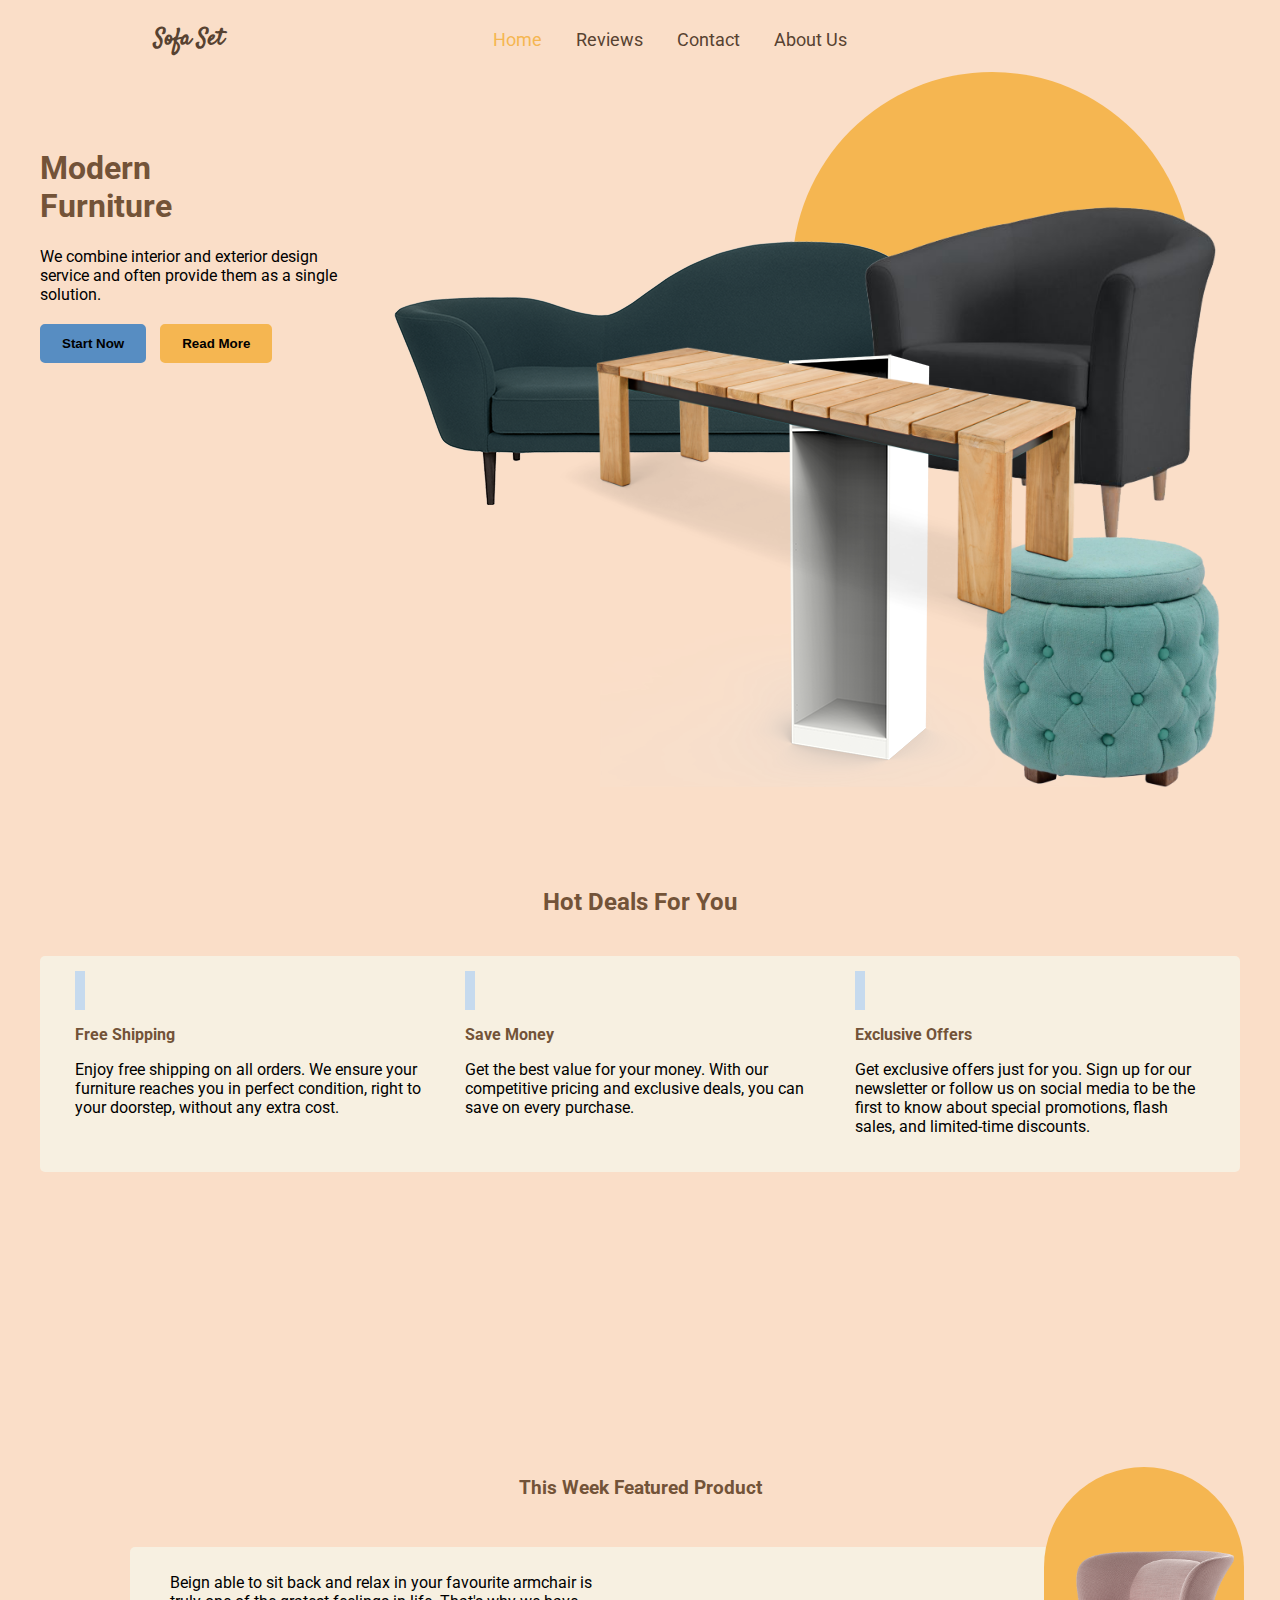
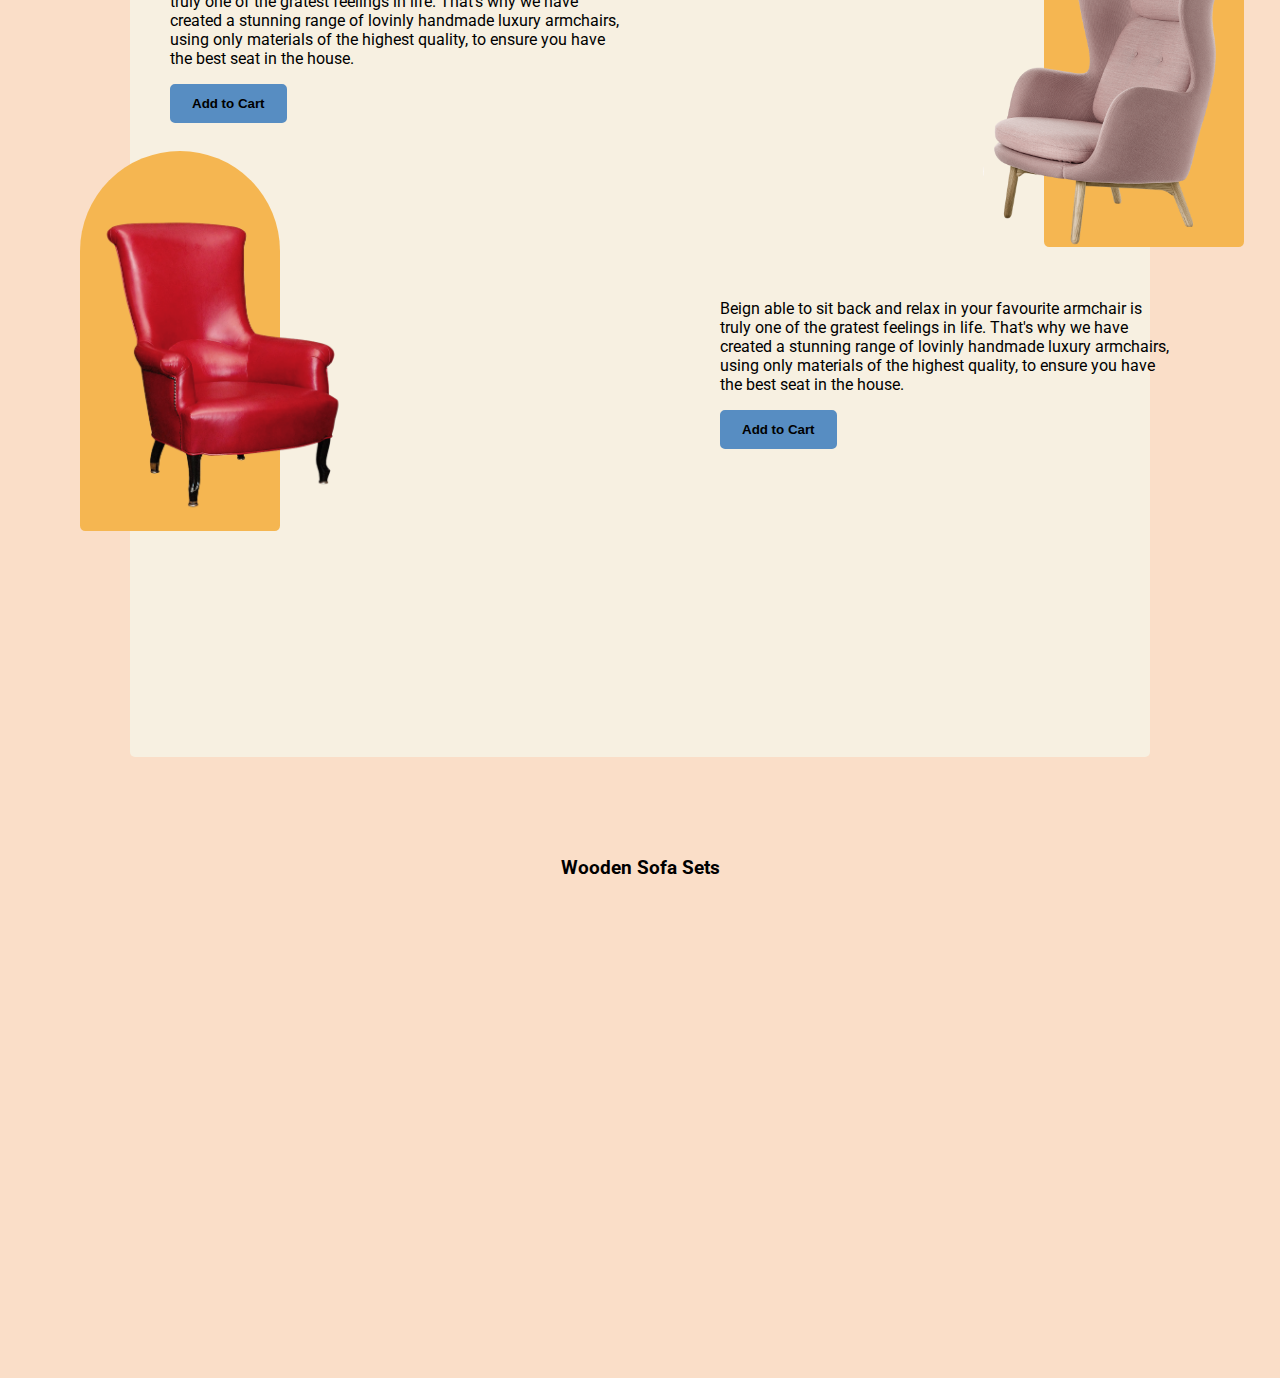
<file: index.html>
<!DOCTYPE html>
<html lang="en">
  <head>
    <meta charset ="UTF-8" />
    <meta name ="viewport" content="width=device-width, initial-scale=1.0" /> 
    <meta name ="description" content="Get your luxury furniture at the best price here in SOFASET">
    <link rel ="preconnect" href="https://fonts.googleapis.com" />
    <link rel ="preconnect" href="https://fonts.gstatic.com" crossorigin />
    <link
      href="https://fonts.googleapis.com/css2?family=Roboto:ital,wght@0,100;0,300;0,400;0,500;0,700;0,900;1,100;1,300;1,400;1,500;1,700;1,900&family=Satisfy&display=swap"
      rel="stylesheet"
    />
    <link
      rel="stylesheet"
      href="https://cdnjs.cloudflare.com/ajax/libs/font-awesome/6.6.0/css/all.min.css"
      integrity="sha512-Kc323vGBEqzTmouAECnVceyQqyqdsSiqLQISBL29aUW4U/M7pSPA/gEUZQqv1cwx4OnYxTxve5UMg5GT6L4JJg=="
      crossorigin="anonymous"
      referrerpolicy="no-referrer"
    />
    <link rel="stylesheet" href="sofaset.css" />

    <title>Sofa Set Luxury Furniture </title>
  </head>
  <body>
    <header class="nav-container">
      <p>Sofa Set</p>
      <ul>
        <li>
          <a href="#"><span>Home</span></a>
        </li>
        <li><a href="#">Reviews</a></li>
        <li><a href="#">Contact</a></li>
        <li><a href="#">About Us</a></li>
      </ul>
      <div class="nav-icon">
        <i class="fa-solid fa-magnifying-glass"></i>
        <i class="fa-solid fa-store"></i>
      </div>
    </header>
    <div class="hero">
      <div class="hero-cta">
        <h1>Modern Furniture</h1>
        <p>
          We combine interior and exterior design service and often provide them
          as a single solution.
        </p>
        <div class="hero-button">
          <button class="start-now">Start Now</button>
          <button class="read-more">Read More</button>
        </div>
      </div>
      <div class="hero-circles">
        <div class="circle"></div>
        <img class="chair-1st" src="./assets/images/furniture-table.png" />
        <img class="chair-2nd" src="./assets/images/chair.png" />
        <img class="chair-3rd" src="./assets/images/cabinet.png" />
        <img class="chair-4th" src="./assets/images/couch.png" />
        <img class="chair-5th" src="./assets/images/table.png" />
      </div>
    </div>
    <div class="hot-deals">
      <div class="hot-deals-heading">
        <h2>Hot Deals For You</h2>
      </div>
      <div class="hot-deals-list">
        <div class="hot-deals-list-details">
          <div class="hot-deals-icon">
            <i class="fa-solid fa-truck"></i>
          </div>
          <span>Free Shipping</span>
          <p>
            Enjoy free shipping on all orders. We ensure your furniture reaches
            you in perfect condition, right to your doorstep, without any extra
            cost.
          </p>
        </div>
        <div class="hot-deals-list-details">
          <div class="hot-deals-icon">
            <i class="fa-solid fa-piggy-bank"></i>
          </div>
          <span>Save Money</span>
          <p>
            Get the best value for your money. With our competitive pricing and
            exclusive deals, you can save on every purchase.
          </p>
        </div>
        <div class="hot-deals-list-details">
          <div class="hot-deals-icon">
            <i class="fa-brands fa-discourse"></i>
          </div>
          <span>Exclusive Offers</span>
          <p>
            Get exclusive offers just for you. Sign up for our newsletter or
            follow us on social media to be the first to know about special
            promotions, flash sales, and limited-time discounts.
          </p>
        </div>
      </div>
    </div>
    <div class="featured-products">
      <div class="featured-products-heading">
        <h3>This Week Featured Product</h3>
      </div>
      <div class="featured-products-container">
        <div class="featured-products-one">
          <div>
            <p>
              Beign able to sit back and relax in your favourite armchair is
              truly one of the gratest feelings in life. That's why we have
              created a stunning range of lovinly handmade luxury armchairs,
              using only materials of the highest quality, to ensure you have
              the best seat in the house.
            </p>
            <button>Add to Cart</button>
          </div>
          <div class="featured-products-image-one">
            <div class="shape"></div>
            <img class="sofachair" src="./assets/images/sofachair.png" />
          </div>
        </div>
        <div class="featured-products-two">
          <div class="featured-products-image-two">
            <div class="shape-two"></div>
            <img class="sofachair-two" src="./assets/images/sofachairtwo.png" />
          </div>
          <div>
            <p>
              Beign able to sit back and relax in your favourite armchair is
              truly one of the gratest feelings in life. That's why we have
              created a stunning range of lovinly handmade luxury armchairs,
              using only materials of the highest quality, to ensure you have
              the best seat in the house.
            </p>
            <button>Add to Cart</button>
          </div>
        </div>
      </div>
    </div>
    <div class="sofa-sets">
      <div class="sofa-sets-heading">
        <h3>Wooden Sofa Sets</h3>
      </div>
    </div>
  </body>
</html>
</file>
<file: sofaset.css>
body {
  background-color: #fadec8;
  font-family: roboto;
  margin: 0 40px;
  padding: 0;
}

.nav-container {
  display: flex;
  align-items: center;
  justify-content: space-around;
  color: #574231;
  font-size: 18px;
}

.nav-container p {
  font-family: satisfy;
  font-weight: bold;
  font-size: 23px;
}

.nav-container ul li {
  display: inline-block;
  margin-right: 30px;
}

.nav-container ul li a {
  text-decoration: none;
  color: #574231;
}

.nav-container ul li a:hover {
  color: #f5b651;
}

.nav-container ul li span {
  color: #f5b651;
}

.nav-icon i {
  margin-right: 10px;
}

.hero {
  /* background-color: aquamarine; */
  width: auto;
  height: 80vh;
  display: flex;
  margin-top: 50px;
}

.hero-cta h1 {
  width: 100px;
  color: #735338;
}

.hero-cta p {
  width: 320px;
}

.hero-button {
  margin: 20px 0;
}

.hero-button button {
  padding: 10px 20px;
  margin-right: 10px;
  border-radius: 5px;
  transition: 0.15s transform ease;
  font-weight: bold;
}

.hero-button button:hover {
  transform: translateY(-8px);
  opacity: 0.8;
  cursor: pointer;
  box-shadow: 0 4px 8px rgba(0, 0, 0, 0.1), 0 6px 20px rgba(0, 0, 0, 0.1);
}

.hero-button .start-now {
  border: 2px solid #578dc2;
  background-color: #578dc2;
}

.hero-button .read-more {
  border: 2px solid #f5b651;
  background-color: #f5b651;
}

.hero-circles {
  position: relative;
}

.hero-circles .circle {
  box-sizing: border-box;
  height: 400px;
  width: 400px;
  border-radius: 200px;
  background-color: #f5b651;
  position: absolute;
  left: 27rem;
  top: -3.5rem;
}

.hero-circles .chair-1st {
  position: absolute;
  top: -10rem;
  left: 2rem;
}

.hero-circles .chair-2nd {
  position: absolute;
  top: 2.8rem;
  left: 30rem;
  height: auto;
  width: 400px;
}

.hero-circles .chair-3rd {
  position: absolute;
  bottom: 3.8rem;
  left: 15rem;
}

.hero-circles .chair-4th {
  position: absolute;
  height: auto;
  width: 400px;
  bottom: 1rem;
  left: 34rem;
}

.hero-circles .chair-5th {
  position: absolute;
  height: auto;
  width: 600px;
  top: 8rem;
  left: 11rem;
}

.hot-deals {
  width: auto;
  height: 60vh;
  margin-top: 20px;
  display: flex;
  flex-direction: column;
  /* background-color: #f5b651; */
}

.hot-deals-heading {
  display: flex;
  justify-content: center;
  color: #735338;
}

.hot-deals-list {
  display: flex;
  justify-content: space-around;
  background-color: #f7f0e1;
  border-radius: 5px;
  margin: 20px 0;
  padding: 20px 15px;
}

.hot-deals-list-details {
  max-width: 350px;
}

.hot-deals-list-details span {
  color: #735338;
  font-size: 16px;
  font-weight: bold;
}

.hot-deals-list-details p {
  color: black;
}

.hot-deals-icon {
  font-size: 25px;
  margin-bottom: 20px;
}

.hot-deals-icon i {
  padding: 5px 5px;
  background-color: #c6daee;
}

.featured-products {
  width: auto;
  height: 100vh;
  margin: 50px 90px;
  box-sizing: border-box;
  /* background-color: rgb(17, 247, 170); */
}

.featured-products-heading {
  margin-bottom: 30px;
  display: flex;
  justify-content: center;
  color: #735338;
}

.featured-products-container {
  background-color: #f7f0e1;
  height: 90%;
  border-radius: 5px;
  display: flex;
  flex-direction: column;
}

.featured-products-one {
  padding: 10px 0 0 40px;
  max-width: 450px;
}

.featured-products-one p {
  color: black;
}

.featured-products-one button {
  padding: 10px 20px;
  border-radius: 5px;
  border: 2px solid #578dc2;
  background-color: #578dc2;
  transition: 0.15s transform ease;
  font-weight: bold;
}

.featured-products-one button:hover {
  transform: translateY(-8px);
  opacity: 0.8;
  cursor: pointer;
  box-shadow: 0 4px 8px rgba(0, 0, 0, 0.1), 0 6px 20px rgba(0, 0, 0, 0.1);
}

.featured-products-image-one {
  position: relative;
}

.shape {
  background-color: #f5b651;
  box-sizing: border-box;
  height: 380px;
  width: 200px;
  border-top-left-radius: 190px;
  border-top-right-radius: 190px;
  border-bottom-left-radius: 10px;
  border-bottom-right-radius: 10px;
  position: absolute;
  right: -39rem;
  top: -16rem;
}

.sofachair {
  width: auto;
  height: 300px;
  position: absolute;
  top: -11rem;
  right: -39rem;
}

.featured-products-two {
  margin: 150px 0 0 550px;
  padding: 10px 0 0 40px;
  width: 450px;
}

.featured-products-image-two {
  position: relative;
}

.shape-two {
  background-color: #f5b651;
  box-sizing: border-box;
  height: 380px;
  width: 200px;
  border-top-left-radius: 190px;
  border-top-right-radius: 190px;
  border-bottom-left-radius: 10px;
  border-bottom-right-radius: 10px;
  position: absolute;
  left: -40rem;
  bottom: -15.5rem;
}

.featured-products-two button {
  padding: 10px 20px;
  border-radius: 5px;
  border: 2px solid #578dc2;
  background-color: #578dc2;
  transition: 0.15s transform ease;
  font-weight: bold;
}

.featured-products-two button:hover {
  transform: translateY(-8px);
  opacity: 0.8;
  cursor: pointer;
  box-shadow: 0 4px 8px rgba(0, 0, 0, 0.1), 0 6px 20px rgba(0, 0, 0, 0.1);
}

.sofachair-two {
  box-sizing: border-box;
  width: auto;
  height: 300px;
  position: absolute;
  left: -39rem;
  top: -4.5rem;
}

.sofa-sets {
  width: auto;
  height: 60vh;
  margin-top: 80px;
  /* background-color: aqua; */
}

.sofa-sets-heading {
  display: flex;
  justify-content: center;
}
</file>
